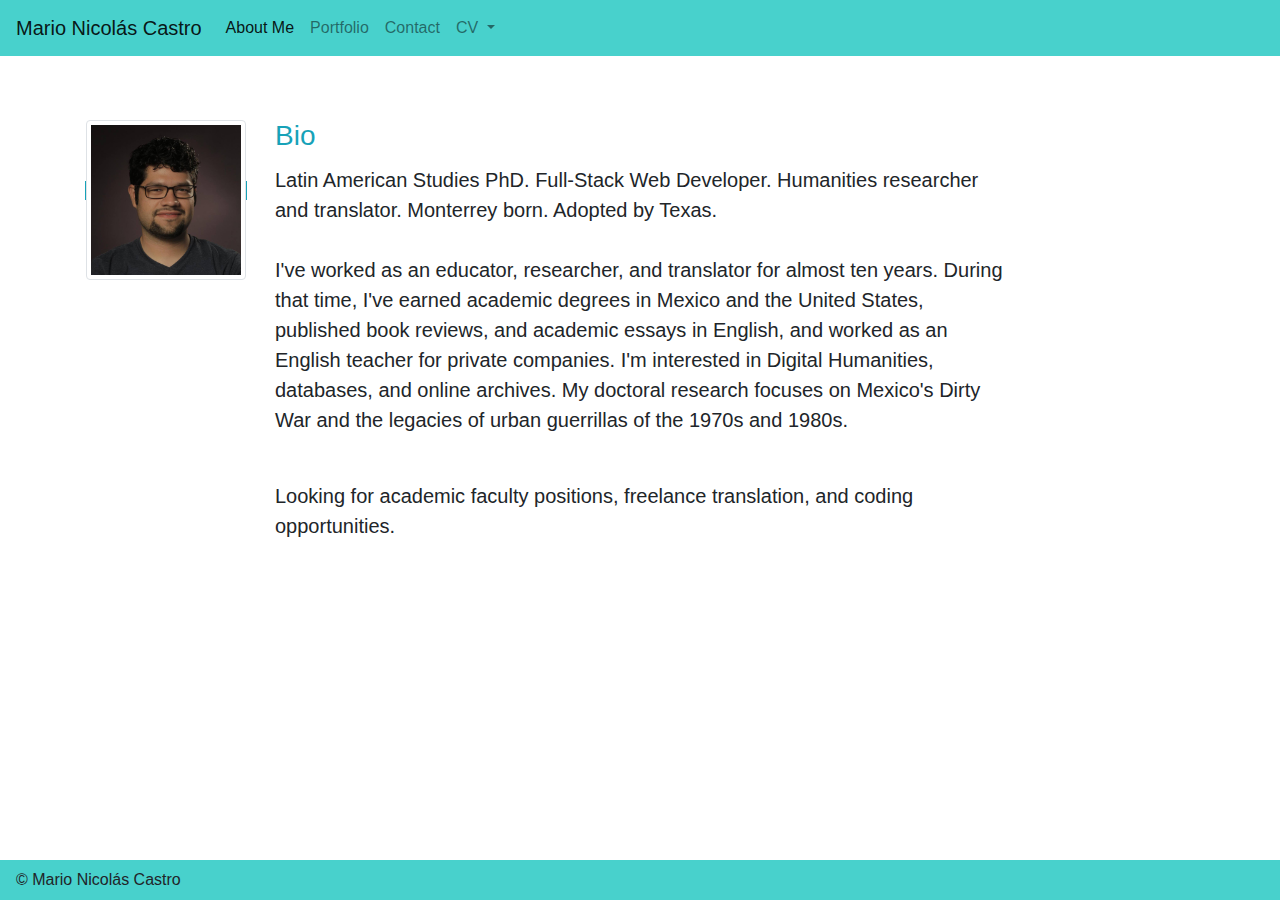
<file: index.html>
<!DOCTYPE html>
<html lang="en">
<head>
    <meta charset="UTF-8">
    <meta name="viewport" content="width=device-width, initial-scale=1.0">
    
    <link rel="stylesheet" href="https://stackpath.bootstrapcdn.com/bootstrap/4.5.2/css/bootstrap.min.css" integrity="sha384-JcKb8q3iqJ61gNV9KGb8thSsNjpSL0n8PARn9HuZOnIxN0hoP+VmmDGMN5t9UJ0Z" crossorigin="anonymous">

    <link rel="stylesheet" href="./css/index.css">

    <title>Mario Nicolás Castro Portfolio</title>

</head>
<body>
        <nav class="navbar navbar-expand-lg navbar-light" style="background-color: mediumturquoise;">
            <a class="navbar-brand" href="https://mncastro.github.io/Mario-Castro-Portfolio/">Mario Nicolás Castro</a>
            <button class="navbar-toggler" type="button" data-toggle="collapse" data-target="#navbarNavDropdown" aria-controls="navbarNavDropdown" aria-expanded="false" aria-label="Toggle navigation">
              <span class="navbar-toggler-icon"></span>
            </button>
            <div class="collapse navbar-collapse" id="navbarNavDropdown">
              <ul class="navbar-nav">
                <li class="nav-item active">
                  <a class="nav-link" href="./index.html">About Me <span class="sr-only">(current)</span></a>
                </li>
                <li class="nav-item">
                  <a class="nav-link" href="./portfolio.html">Portfolio</a>
                </li>
                <li class="nav-item">
                  <a class="nav-link" href="./contact.html">Contact</a>
                </li>
                <li class="nav-item dropdown">
                  <a class="nav-link dropdown-toggle" id="navbarDropdownMenuLink" role="button" data-toggle="dropdown" aria-haspopup="true" aria-expanded="false">
                    CV
                  </a>
                  <div class="dropdown-menu" aria-labelledby="navbarDropdownMenuLink">
                    <a class="dropdown-item" href="https://drive.google.com/uc?export=download&id=1j8_g-oND5-Asysuz45sHjxgtmm-2NBJq">Get My CV</a>
                    <a class="dropdown-item" href="https://www.linkedin.com/in/mario-nicol%C3%A1s-castro-villarreal-78169335/">LinkedIn</a>
                  </div>
                </li>
              </ul>
            </div>
          </nav>

          <section>
            <div class="container">
                <header class="row">
                </header>

                <section class="row">
                  <div class="col">
                    <span class="border border-info">
                    <img src="./profile-pic.jpg" alt="Profile Picture Mario Castro" class="img-thumbnail">
                    </span>
                  </div>
                  <div class="col-8">
                    <h3 class="text-info">Bio</h3>
                    <blockquote class="blockquote">
                      <p class="mb-0">Latin American Studies PhD. Full-Stack Web Developer. Humanities researcher and translator. Monterrey born. Adopted by Texas.</p> 
                        <br>
                        <p>I've worked as an educator, researcher, and translator for almost ten years. During that time, I've earned academic degrees in Mexico and the United States, published book reviews, and academic essays in English, and worked as an English teacher for private companies. I'm interested in Digital Humanities, databases, and online archives. My doctoral research focuses on Mexico's Dirty War and the legacies of urban guerrillas of the 1970s and 1980s.</p>
                        <br>
                        <p>Looking for academic faculty positions, freelance translation, and coding opportunities. </p>
                    </blockquote>
                  </div>
                  <div class="col">

                  </div>

                </section>
            
            </div>
          </section>

    <script src="https://code.jquery.com/jquery-3.5.1.slim.min.js" integrity="sha384-DfXdz2htPH0lsSSs5nCTpuj/zy4C+OGpamoFVy38MVBnE+IbbVYUew+OrCXaRkfj" crossorigin="anonymous"></script>
    <script src="https://cdn.jsdelivr.net/npm/popper.js@1.16.1/dist/umd/popper.min.js" integrity="sha384-9/reFTGAW83EW2RDu2S0VKaIzap3H66lZH81PoYlFhbGU+6BZp6G7niu735Sk7lN" crossorigin="anonymous"></script>
    <script src="https://stackpath.bootstrapcdn.com/bootstrap/4.5.2/js/bootstrap.min.js" integrity="sha384-B4gt1jrGC7Jh4AgTPSdUtOBvfO8shuf57BaghqFfPlYxofvL8/KUEfYiJOMMV+rV" crossorigin="anonymous"></script>    
</body>
    
    <footer id="footer" class="navbar navbar-expand-lg navbar-light" style="background-color: mediumturquoise;">© Mario Nicolás Castro
    </footer>

</html>
</file>
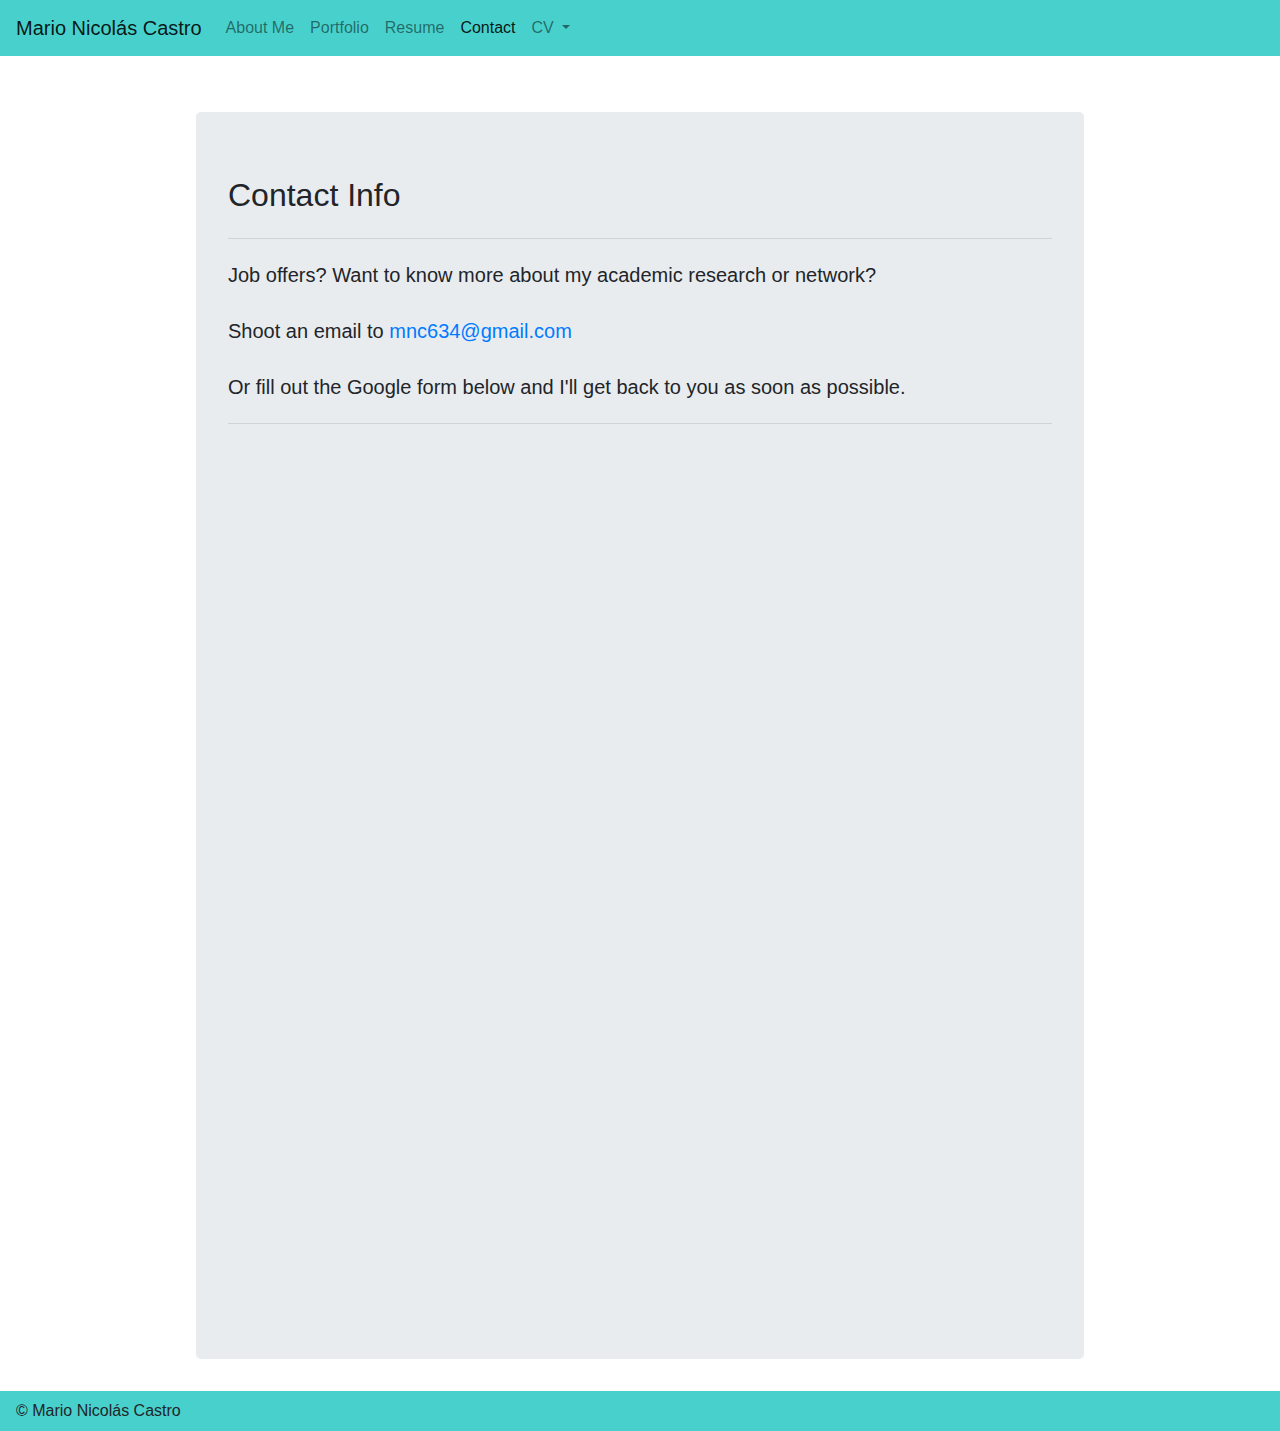
<file: contact.html>
<!DOCTYPE html>
<html lang="en">
<head>
    <meta charset="UTF-8">
    <meta name="viewport" content="width=device-width, initial-scale=1.0">
    
    <link rel="stylesheet" href="https://stackpath.bootstrapcdn.com/bootstrap/4.5.2/css/bootstrap.min.css" integrity="sha384-JcKb8q3iqJ61gNV9KGb8thSsNjpSL0n8PARn9HuZOnIxN0hoP+VmmDGMN5t9UJ0Z" crossorigin="anonymous">

    <link rel="stylesheet" href="css/index.css">

    <title>Mario Nicolás Castro Portfolio</title>

</head>
<body>
         
  <nav class="navbar navbar-expand-lg navbar-light" style="background-color: mediumturquoise;">
    <a class="navbar-brand" href="https://mncastro.github.io/Mario-Castro-Portfolio/">Mario Nicolás Castro</a>
    <button class="navbar-toggler" type="button" data-toggle="collapse" data-target="#navbarNavDropdown" aria-controls="navbarNavDropdown" aria-expanded="false" aria-label="Toggle navigation">
      <span class="navbar-toggler-icon"></span>
    </button>
    <div class="collapse navbar-collapse" id="navbarNavDropdown">
      <ul class="navbar-nav">
        <li class="nav-item">
          <a class="nav-link" href="./index.html">About Me <span class="sr-only">(current)</span></a>
        </li>
        <li class="nav-item">
          <a class="nav-link" href="./portfolio.html">Portfolio</a>
        </li>
        <li class="nav-item">
          <a class="nav-link" href="./resume.html">Resume</a>
        </li>
        <li class="nav-item active">
          <a class="nav-link" href="./contact.html">Contact</a>
        </li>
        <li class="nav-item dropdown">
          <a class="nav-link dropdown-toggle" id="navbarDropdownMenuLink" role="button" data-toggle="dropdown" aria-haspopup="true" aria-expanded="false">
            CV
          </a>
          <div class="dropdown-menu" aria-labelledby="navbarDropdownMenuLink">
            <a class="dropdown-item" href="https://drive.google.com/uc?export=download&id=1eur2GDNStqo7tAmDjdUxgpq2d7fOfBXQ">Get My Academic CV (in English!)</a>
            <a class="dropdown-item" href="https://drive.google.com/uc?export=download&id=15-8PFjXDzRe2mQuhI9UREIDcBe_7nCTz">Get My CV (in Spanish!)</a>
            <a class="dropdown-item" href="https://www.linkedin.com/in/mario-nicol%C3%A1s-castro-villarreal-78169335/">LinkedIn</a>
          </div>
        </li>
      </ul>
    </div>
  </nav>

          <section>
            <div class="container d-flex justify-content-center">
              <div class="jumbotron contact">
                <h2>Contact Info</h2>
                <hr class="my-4">
                <h5>Job offers? Want to know more about my academic research or network?</h5>
                <br>
                <h5>Shoot an email to <a href="mailto:mnc634@gmail.com">mnc634@gmail.com</a></h5>
                <br>
                <h5>Or fill out the Google form below and I'll get back to you as soon as possible.</h5>
                <hr class="my-4">
                <iframe src="https://docs.google.com/forms/d/e/1FAIpQLSfzbLOtlMwpySCjShAPuOpEE3mBHhcR49KdD-anYHgkHvWlcQ/viewform?embedded=true" width="360" height="840" frameborder="0" marginheight="0" marginwidth="0">Loading…</iframe>
              </div>

            </div>

          </section>
    
          <footer class="navbar navbar-expand-lg navbar-light" style="background-color: mediumturquoise;">© Mario Nicolás Castro</footer>


    <script src="https://code.jquery.com/jquery-3.5.1.slim.min.js" integrity="sha384-DfXdz2htPH0lsSSs5nCTpuj/zy4C+OGpamoFVy38MVBnE+IbbVYUew+OrCXaRkfj" crossorigin="anonymous"></script>
    <script src="https://cdn.jsdelivr.net/npm/popper.js@1.16.1/dist/umd/popper.min.js" integrity="sha384-9/reFTGAW83EW2RDu2S0VKaIzap3H66lZH81PoYlFhbGU+6BZp6G7niu735Sk7lN" crossorigin="anonymous"></script>
    <script src="https://stackpath.bootstrapcdn.com/bootstrap/4.5.2/js/bootstrap.min.js" integrity="sha384-B4gt1jrGC7Jh4AgTPSdUtOBvfO8shuf57BaghqFfPlYxofvL8/KUEfYiJOMMV+rV" crossorigin="anonymous"></script>    
</body>
</html>
</file>
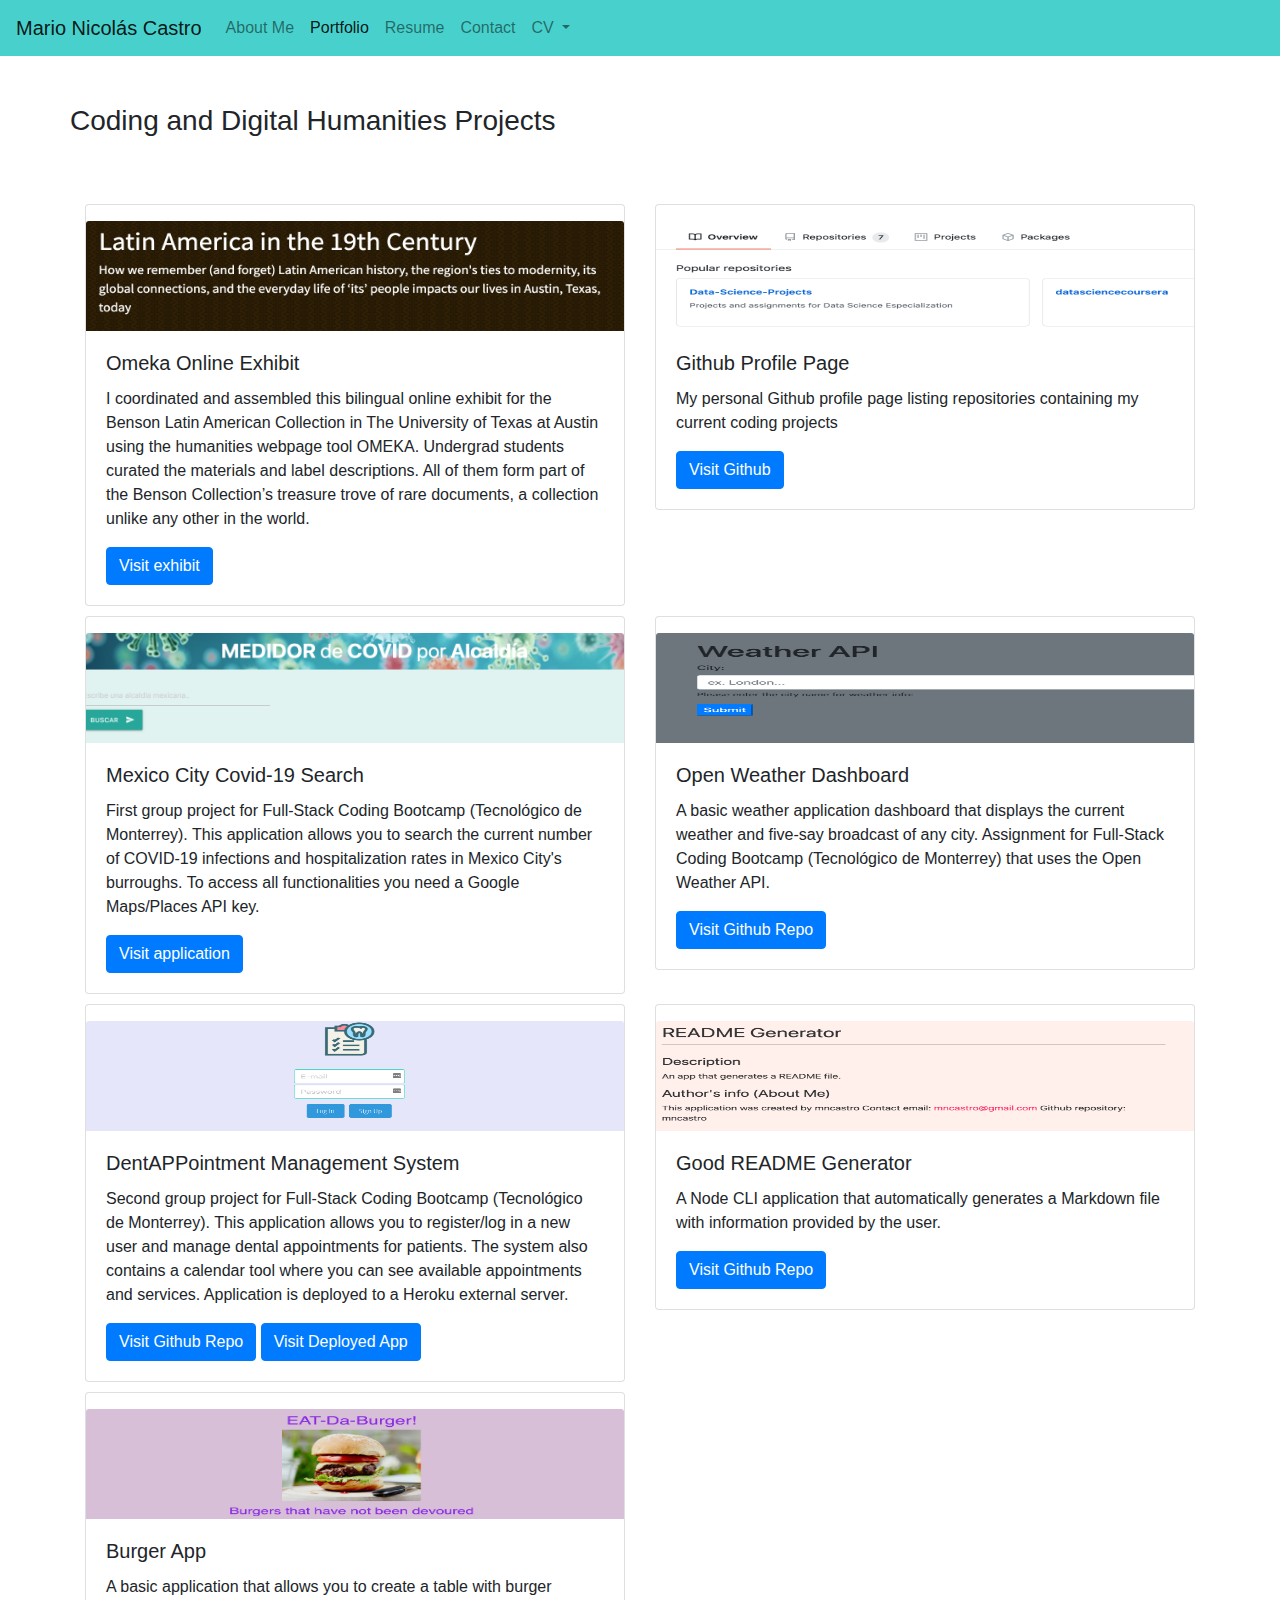
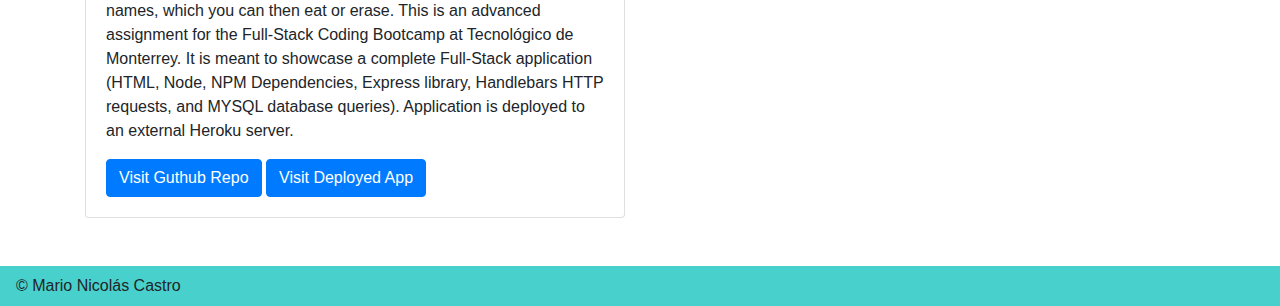
<file: portfolio.html>
<!DOCTYPE html>
<html lang="en">
<head>
    <meta charset="UTF-8">
    <meta name="viewport" content="width=device-width, initial-scale=1.0">
    
    <link rel="stylesheet" href="https://stackpath.bootstrapcdn.com/bootstrap/4.5.2/css/bootstrap.min.css" integrity="sha384-JcKb8q3iqJ61gNV9KGb8thSsNjpSL0n8PARn9HuZOnIxN0hoP+VmmDGMN5t9UJ0Z" crossorigin="anonymous">

    <link rel="stylesheet" href="css/index.css">

    <title>Mario Nicolás Castro Portfolio</title>

</head>
<body>
        <nav class="navbar navbar-expand-lg navbar-light" style="background-color: mediumturquoise;">
            <a class="navbar-brand" href="https://mncastro.github.io/Mario-Castro-Portfolio/">Mario Nicolás Castro</a>
            <button class="navbar-toggler" type="button" data-toggle="collapse" data-target="#navbarNavDropdown" aria-controls="navbarNavDropdown" aria-expanded="false" aria-label="Toggle navigation">
              <span class="navbar-toggler-icon"></span>
            </button>
            <div class="collapse navbar-collapse" id="navbarNavDropdown">
              <ul class="navbar-nav">
                <li class="nav-item">
                  <a class="nav-link" href="./index.html">About Me <span class="sr-only">(current)</span></a>
                </li>
                <li class="nav-item active">
                  <a class="nav-link" href="./portfolio.html">Portfolio</a>
                </li>
                <li class="nav-item">
                  <a class="nav-link" href="./resume.html">Resume</a>
                </li>
                <li class="nav-item">
                  <a class="nav-link" href="./contact.html">Contact</a>
                </li>
                <li class="nav-item dropdown">
                  <a class="nav-link dropdown-toggle" id="navbarDropdownMenuLink" role="button" data-toggle="dropdown" aria-haspopup="true" aria-expanded="false">
                    CV
                  </a>
                  <div class="dropdown-menu" aria-labelledby="navbarDropdownMenuLink">
                    <a class="dropdown-item" href="https://drive.google.com/uc?export=download&id=1eur2GDNStqo7tAmDjdUxgpq2d7fOfBXQ">Get My Academic CV (in English!)</a>
                    <a class="dropdown-item" href="https://drive.google.com/uc?export=download&id=15-8PFjXDzRe2mQuhI9UREIDcBe_7nCTz">Get My CV (in Spanish!)</a>
                    <a class="dropdown-item" href="https://www.linkedin.com/in/mario-nicol%C3%A1s-castro-villarreal-78169335/">LinkedIn</a>
                  </div>
                </li>
              </ul>
            </div>
          </nav>

        <div class="container">
          <header class="row">
          <h3>Coding and Digital Humanities Projects</h3>
          </header>
          <div id="portfolioGrid" class="row">
            <div class="col-sm-6">
              <div class="card">
                <img src="./omeka-exhibit-bilingual.png" class="card-img-top" alt="Omeka Project Sample Image" width="330" height="110">
                <div class="card-body">
                  <h5 class="card-title">Omeka Online Exhibit</h5>
                  <p class="card-text">I coordinated and assembled this bilingual online exhibit for the Benson Latin American Collection in The University of Texas at Austin using the humanities webpage tool OMEKA. Undergrad students curated the materials and label descriptions. All of them form part of the Benson Collection’s treasure trove of rare documents, a collection unlike any other in the world.</p>
                  <a href="https://latinamericanviews.omeka.net/exhibits/show/latin-america-19th-century" class="btn btn-primary">Visit exhibit</a>
                </div>
              </div>
            </div>
            <div class="col-sm-6"> 
              <div class="card">
                <img src="./github-profile.png" class="card-img-top" alt="Personal Github Profile" width="330" height="110">
                <div class="card-body">
                  <h5 class="card-title">Github Profile Page</h5>
                  <p class="card-text">My personal Github profile page listing repositories containing my current coding projects</p>
                  <a href="https://github.com/mncastro" class="btn btn-primary">Visit Github</a>
                </div>
              </div>
            </div>
            <div class="col-sm-6" class="row">
              <div class="card">
                <img src="./covid-search.png" class="card-img-top" alt="Covid Search Sample Image" width="330" height="110">
                <div class="card-body">
                  <h5 class="card-title">Mexico City Covid-19 Search</h5>
                  <p class="card-text">First group project for Full-Stack Coding Bootcamp (Tecnológico de Monterrey). This application allows you to search the current number of COVID-19 infections and hospitalization rates in Mexico City's burroughs. To access all functionalities you need a Google Maps/Places API key.</p>
                  <a href="https://ibmug.github.io/proyecto_1/" class="btn btn-primary">Visit application</a>
                </div>
              </div>
            </div>
            <div class="col-sm-6"> 
              <div class="card">
                <img src="./weather-api.png" class="card-img-top" alt="Weather Dashboard Sample Image" width="330" height="110">
                <div class="card-body">
                  <h5 class="card-title">Open Weather Dashboard</h5>
                  <p class="card-text">A basic weather application dashboard that displays the current weather and five-say broadcast of any city. Assignment for Full-Stack Coding Bootcamp (Tecnológico de Monterrey) that uses the Open Weather API.</p>
                  <a href="https://github.com/mncastro" class="btn btn-primary">Visit Github Repo</a>
                </div>
              </div>
            </div>
            <div class="col-sm-6" class="row">
              <div class="card">
                <img src="./dentapp-demo.png" class="card-img-top" alt="DentAPPointment Sample Image" width="330" height="110">
                <div class="card-body">
                  <h5 class="card-title">DentAPPointment Management System</h5>
                  <p class="card-text">Second group project for Full-Stack Coding Bootcamp (Tecnológico de Monterrey). This application allows you to register/log in a new user and manage dental appointments for patients. The system also contains a calendar tool where you can see available appointments and services. Application is deployed to a Heroku external server.</p>
                  <a href="https://github.com/jpineda30/Project-2/" class="btn btn-primary">Visit Github Repo</a>
                  <a href="https://protected-sands-23388.herokuapp.com/" class="btn btn-primary">Visit Deployed App</a>
                </div>
              </div>
            </div>
            <div class="col-sm-6"> 
              <div class="card">
                <img src="./readme-generator-demo.png" class="card-img-top" alt="Weather Dashboard Sample Image" width="330" height="110">
                <div class="card-body">
                  <h5 class="card-title">Good README Generator</h5>
                  <p class="card-text">A Node CLI application that automatically generates a Markdown file with information provided by the user.</p>
                  <a href="https://github.com/mncastro/Good-README-Generator" class="btn btn-primary">Visit Github Repo</a>
                </div>
              </div>
            </div>
            <div class="col-sm-6" class="row">
              <div class="card">
                <img src="./burger-app-demo.png" class="card-img-top" alt="Covid Search Sample Image" width="330" height="110">
                <div class="card-body">
                  <h5 class="card-title">Burger App</h5>
                  <p class="card-text">
                    A basic application that allows you to create a table with burger names, which you can then eat or erase. This is an advanced assignment for the Full-Stack Coding Bootcamp at Tecnológico de Monterrey. It is meant to showcase a complete Full-Stack application (HTML, Node, NPM Dependencies, Express library, Handlebars HTTP requests, and MYSQL database queries). Application is deployed to an external Heroku server.</p>
                  <a href="https://github.com/mncastro/Burger-Express-App" class="btn btn-primary">Visit Guthub Repo</a>
                  <a href="https://secure-ravine-98051.herokuapp.com/" 
                  class="btn btn-primary">Visit Deployed App</a>
                </div>
              </div>
            </div>
          </div>
        </div>
        
      <footer class="navbar navbar-expand-lg navbar-light" style="background-color: mediumturquoise;">© Mario Nicolás Castro</footer>

    

    <script src="https://code.jquery.com/jquery-3.5.1.slim.min.js" integrity="sha384-DfXdz2htPH0lsSSs5nCTpuj/zy4C+OGpamoFVy38MVBnE+IbbVYUew+OrCXaRkfj" crossorigin="anonymous"></script>
    <script src="https://cdn.jsdelivr.net/npm/popper.js@1.16.1/dist/umd/popper.min.js" integrity="sha384-9/reFTGAW83EW2RDu2S0VKaIzap3H66lZH81PoYlFhbGU+6BZp6G7niu735Sk7lN" crossorigin="anonymous"></script>
    <script src="https://stackpath.bootstrapcdn.com/bootstrap/4.5.2/js/bootstrap.min.js" integrity="sha384-B4gt1jrGC7Jh4AgTPSdUtOBvfO8shuf57BaghqFfPlYxofvL8/KUEfYiJOMMV+rV" crossorigin="anonymous"></script>    
</body>
</html>
</file>
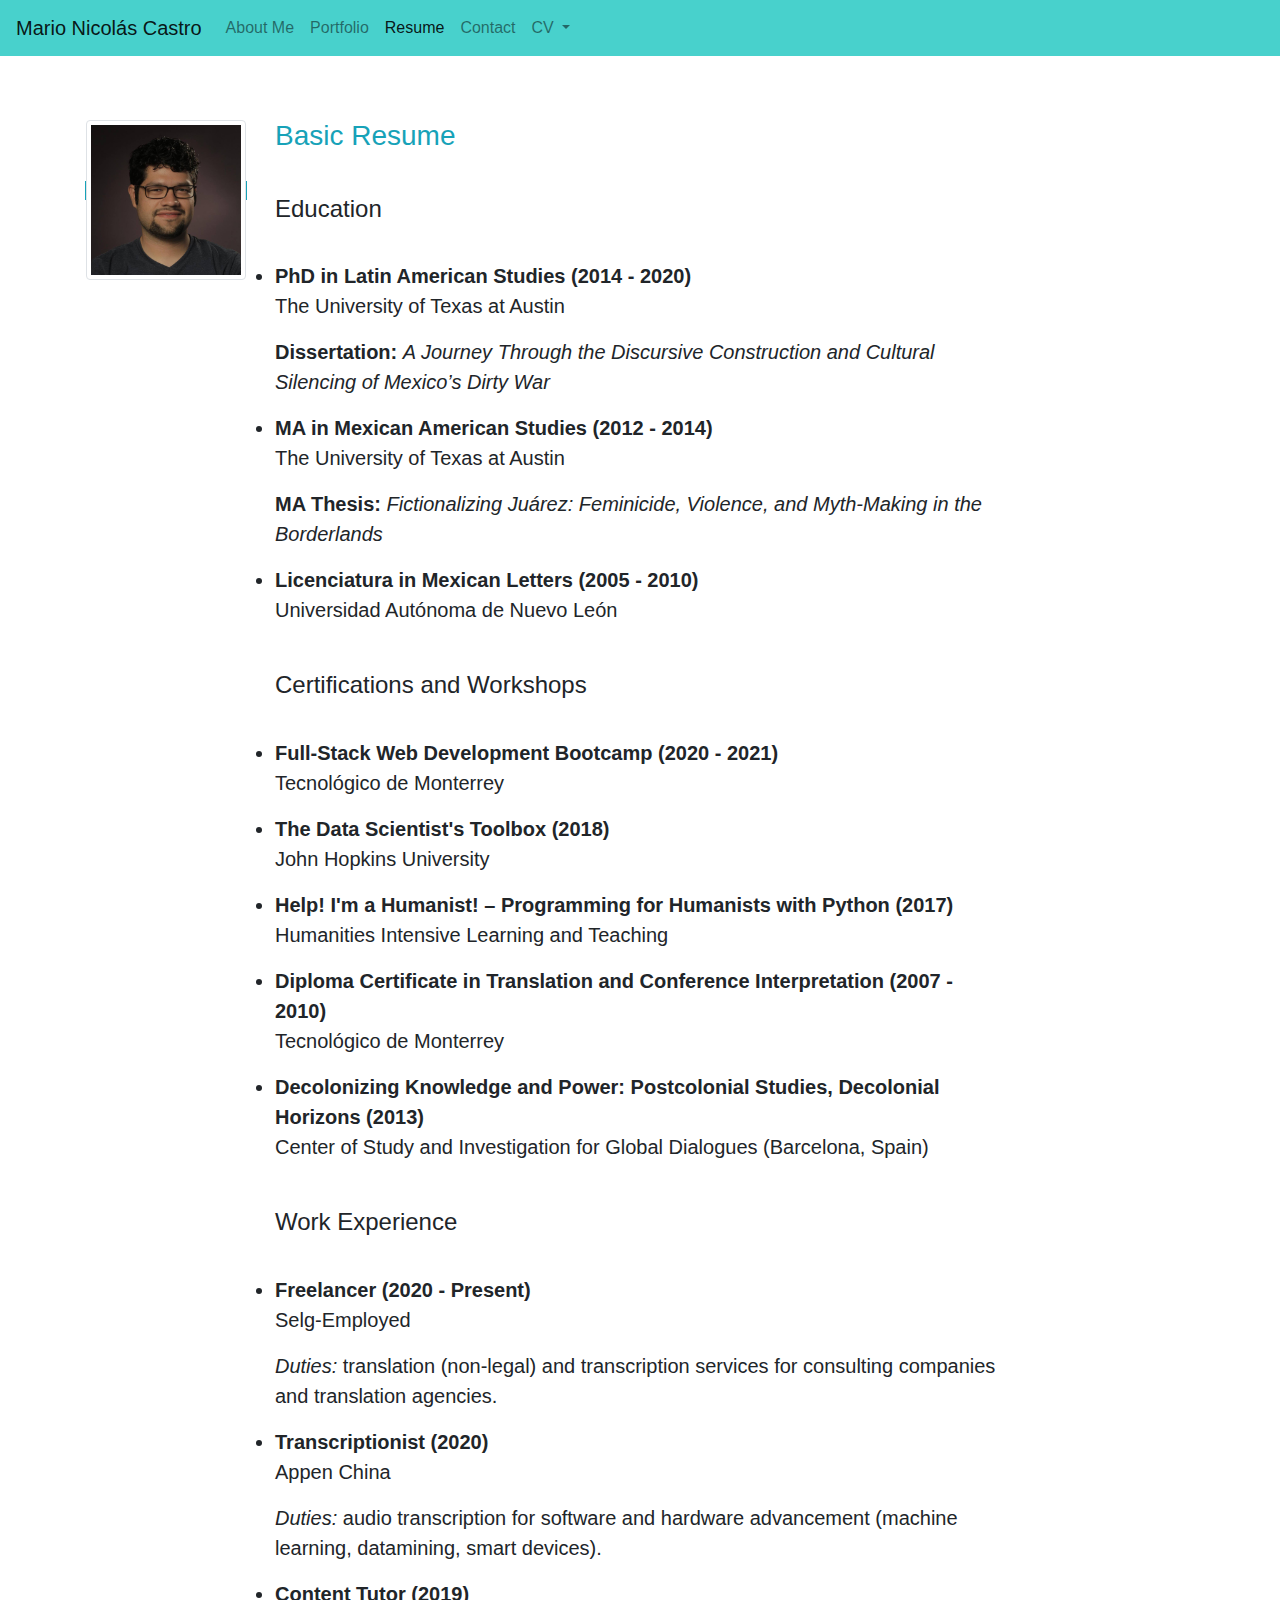
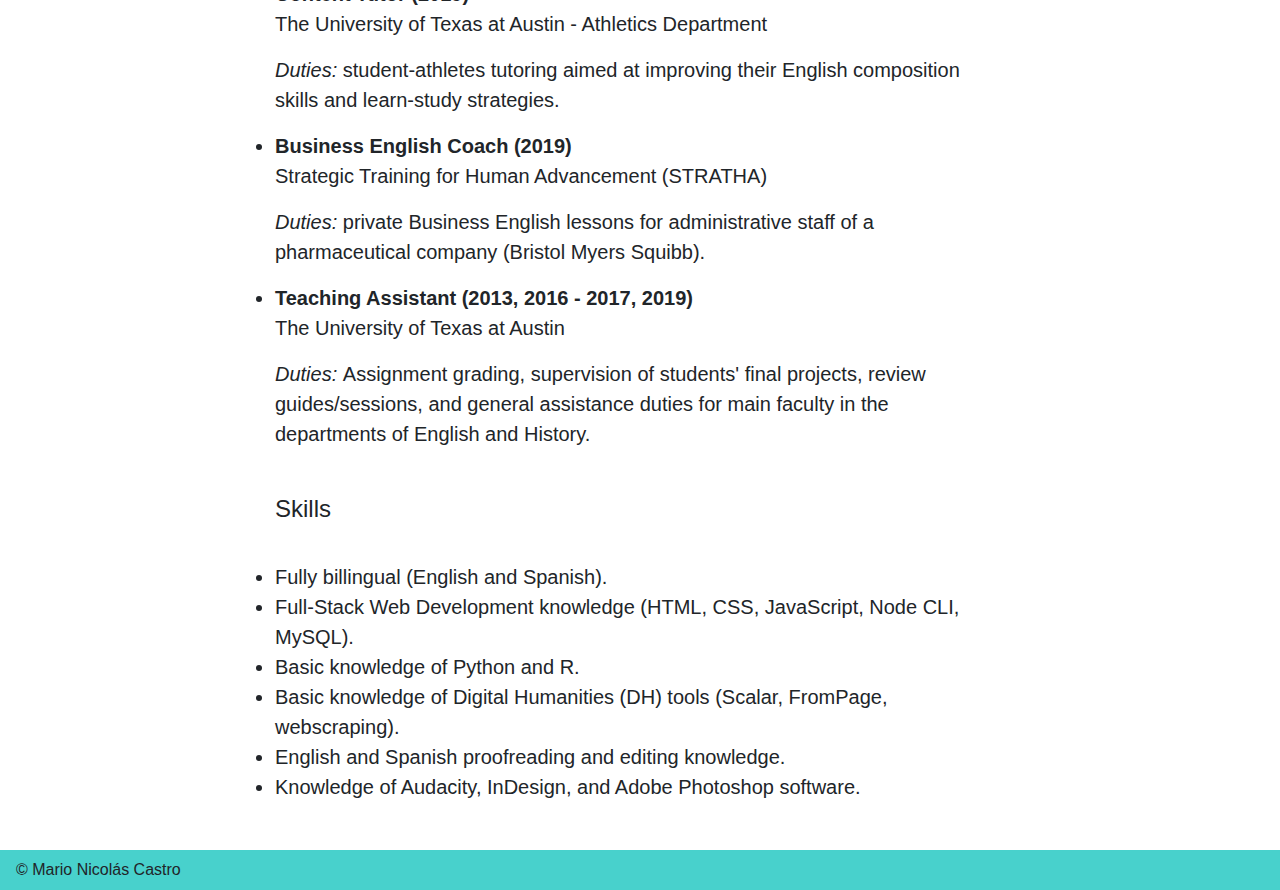
<file: resume.html>
<!DOCTYPE html>
<html lang="en">
<head>
    <meta charset="UTF-8">
    <meta name="viewport" content="width=device-width, initial-scale=1.0">
    
    <link rel="stylesheet" href="https://stackpath.bootstrapcdn.com/bootstrap/4.5.2/css/bootstrap.min.css" integrity="sha384-JcKb8q3iqJ61gNV9KGb8thSsNjpSL0n8PARn9HuZOnIxN0hoP+VmmDGMN5t9UJ0Z" crossorigin="anonymous">

    <link rel="stylesheet" href="css/index.css">

    <title>Mario Nicolás Castro Portfolio</title>

</head>
<body>
        <nav class="navbar navbar-expand-lg navbar-light" style="background-color: mediumturquoise;">
            <a class="navbar-brand" href="https://mncastro.github.io/Mario-Castro-Portfolio/">Mario Nicolás Castro</a>
            <button class="navbar-toggler" type="button" data-toggle="collapse" data-target="#navbarNavDropdown" aria-controls="navbarNavDropdown" aria-expanded="false" aria-label="Toggle navigation">
              <span class="navbar-toggler-icon"></span>
            </button>
            <div class="collapse navbar-collapse" id="navbarNavDropdown">
              <ul class="navbar-nav">
                <li class="nav-item">
                  <a class="nav-link" href="./index.html">About Me</a>
                </li>
                <li class="nav-item">
                  <a class="nav-link" href="./portfolio.html">Portfolio</a>
                </li>
                <li class="nav-item active">
                    <a class="nav-link" href="./resume.html">Resume <span class="sr-only">(current)</span></a>
                  </li>
                <li class="nav-item">
                  <a class="nav-link" href="./contact.html">Contact</a>
                </li>
                <li class="nav-item dropdown">
                  <a class="nav-link dropdown-toggle" id="navbarDropdownMenuLink" role="button" data-toggle="dropdown" aria-haspopup="true" aria-expanded="false">
                    CV
                  </a>
                  <div class="dropdown-menu" aria-labelledby="navbarDropdownMenuLink">
                    <a class="dropdown-item" href="https://drive.google.com/uc?export=download&id=1eur2GDNStqo7tAmDjdUxgpq2d7fOfBXQ">Get My Academic CV (in English!)</a>
                    <a class="dropdown-item" href="https://drive.google.com/uc?export=download&id=15-8PFjXDzRe2mQuhI9UREIDcBe_7nCTz">Get My CV (in Spanish!)</a>
                    <a class="dropdown-item" href="https://www.linkedin.com/in/mario-nicol%C3%A1s-castro-villarreal-78169335/">LinkedIn</a>
                  </div>
                </li>
              </ul>
            </div>
          </nav>

          <section>
            <div class="container">
                <header class="row">
                </header>

                <section class="row">
                  <div class="col">
                    <span class="border border-info">
                    <img src="./profile-pic.jpg" alt="Profile Picture Mario Castro" class="img-thumbnail">
                    </span>
                  </div>
                  <div class="col-8">
                    <h3 class="text-info">Basic Resume</h3>
                    <blockquote class="blockquote">
                    <br>
                      <h4>Education</h4>
                      <br>
                      <li><b>PhD in Latin American Studies (2014 - 2020)
                      </b></li>
                      <p>The University of Texas at Austin</p>
                      <p><b>Dissertation: </b> <i>A Journey Through the Discursive Construction and Cultural Silencing of Mexico’s Dirty War</i></p>
                        <li><b>MA in Mexican American Studies (2012 - 2014)
                        </b></li>
                        <p>The University of Texas at Austin</p>
                        <p><b>MA Thesis: </b> <i>Fictionalizing Juárez: Feminicide, Violence, and Myth-Making in the Borderlands</i></p>
                            <li><b>Licenciatura in Mexican Letters (2005 - 2010)
                            </b></li>
                            <p>Universidad Autónoma de Nuevo León</p>
                            
                    <br>

                    <h4>Certifications and Workshops</h4>
                    <br>
                    <li><b>Full-Stack Web Development Bootcamp (2020 - 2021)
                    </b></li>
                    <p>Tecnológico de Monterrey</p>
                    <li><b>The Data Scientist's Toolbox (2018)
                    </b></li>
                    <p>John Hopkins University</p>
                    <li><b>Help! I'm a Humanist! – Programming for Humanists with Python (2017)
                    </b></li>
                    <p>Humanities Intensive Learning and Teaching</p>
                    <li><b>Diploma Certificate in Translation and Conference Interpretation (2007 - 2010)
                    </b></li>
                    <p>Tecnológico de Monterrey</p>
                    <li><b>Decolonizing Knowledge and Power: Postcolonial Studies, Decolonial Horizons (2013)
                    </b></li>
                    <p>Center of Study and Investigation for Global Dialogues (Barcelona, Spain)</p>

                    <br>
                    <h4>Work Experience</h4>
                    <br>
                    <li><b>Freelancer (2020 - Present)</b></li>
                    <p>Selg-Employed</p>
                    <p><i>Duties: </i> translation (non-legal) and transcription services for consulting companies and translation agencies.</p>
                    <li><b>Transcriptionist (2020)</b></li>
                    <p>Appen China</p>
                    <p><i>Duties: </i> audio transcription for software and hardware advancement (machine learning, datamining, smart devices).</p>
                    <li><b>Content Tutor (2019)</b></li>
                    <p>The University of Texas at Austin - Athletics Department</p>
                    <p><i>Duties: </i> student-athletes tutoring aimed at improving their English composition skills and learn-study strategies.</p>
                    <li><b>Business English Coach (2019)</b></li>
                    <p>Strategic Training for Human Advancement (STRATHA)</p>
                    <p><i>Duties: </i> private Business English lessons for administrative staff of a pharmaceutical company (Bristol Myers Squibb).</p>
                    <li><b>Teaching Assistant (2013, 2016 - 2017, 2019)</b></li>
                    <p>The University of Texas at Austin</p>
                    <p><i>Duties: </i> Assignment grading, supervision of students' final projects, review guides/sessions, and general assistance duties for main faculty in the departments of English and History.</p>

                    <br>
                    <h4>Skills</h4>
                    <br>
                    <li>Fully billingual (English and Spanish).</li>
                    <li>Full-Stack Web Development knowledge (HTML, CSS, JavaScript, Node CLI, MySQL).</li>
                    <li>Basic knowledge of Python and R.</li>
                    <li>Basic knowledge of Digital Humanities (DH) tools (Scalar, FromPage, webscraping).</li>
                    <li>English and Spanish proofreading and editing knowledge.</li>
                    <li>Knowledge of Audacity, InDesign, and Adobe Photoshop software.</li>
                         
                    </blockquote>
                  </div>
                  <div class="col">
                  </div>

                </section>
            
            </div>
          </section>
          
    

    <script src="https://code.jquery.com/jquery-3.5.1.slim.min.js" integrity="sha384-DfXdz2htPH0lsSSs5nCTpuj/zy4C+OGpamoFVy38MVBnE+IbbVYUew+OrCXaRkfj" crossorigin="anonymous"></script>
    <script src="https://cdn.jsdelivr.net/npm/popper.js@1.16.1/dist/umd/popper.min.js" integrity="sha384-9/reFTGAW83EW2RDu2S0VKaIzap3H66lZH81PoYlFhbGU+6BZp6G7niu735Sk7lN" crossorigin="anonymous"></script>
    <script src="https://stackpath.bootstrapcdn.com/bootstrap/4.5.2/js/bootstrap.min.js" integrity="sha384-B4gt1jrGC7Jh4AgTPSdUtOBvfO8shuf57BaghqFfPlYxofvL8/KUEfYiJOMMV+rV" crossorigin="anonymous"></script>    
</body>

<footer class="navbar navbar-expand-lg navbar-light" style="background-color: mediumturquoise;">© Mario Nicolás Castro</footer>

</html>
</file>
<file: css/index.css>
header,
h1 {
    margin-top: 3rem !important;
  }

img {
    margin-top: 1rem !important;
    padding-right: (spacer * .5) !important;
}

.text-info {
    margin-top: 15px;
}

.card {
    margin-top: 10px;
}

blockquote {
    margin-top: .75rem !important;
    margin-bottom: 3rem !important;

}

.contact {
    margin-top: 5%;
    width: 80%;
}

#NameForm {
    margin-top: 3rem !important;
}

#portfolioGrid {
    margin-top: 3rem !important;
    margin-bottom: 3rem !important;
    ;
}

#footer {
    position: absolute;
    bottom: 0;
    width: 100%;
    height: 2.5rem;  
}
</file>
